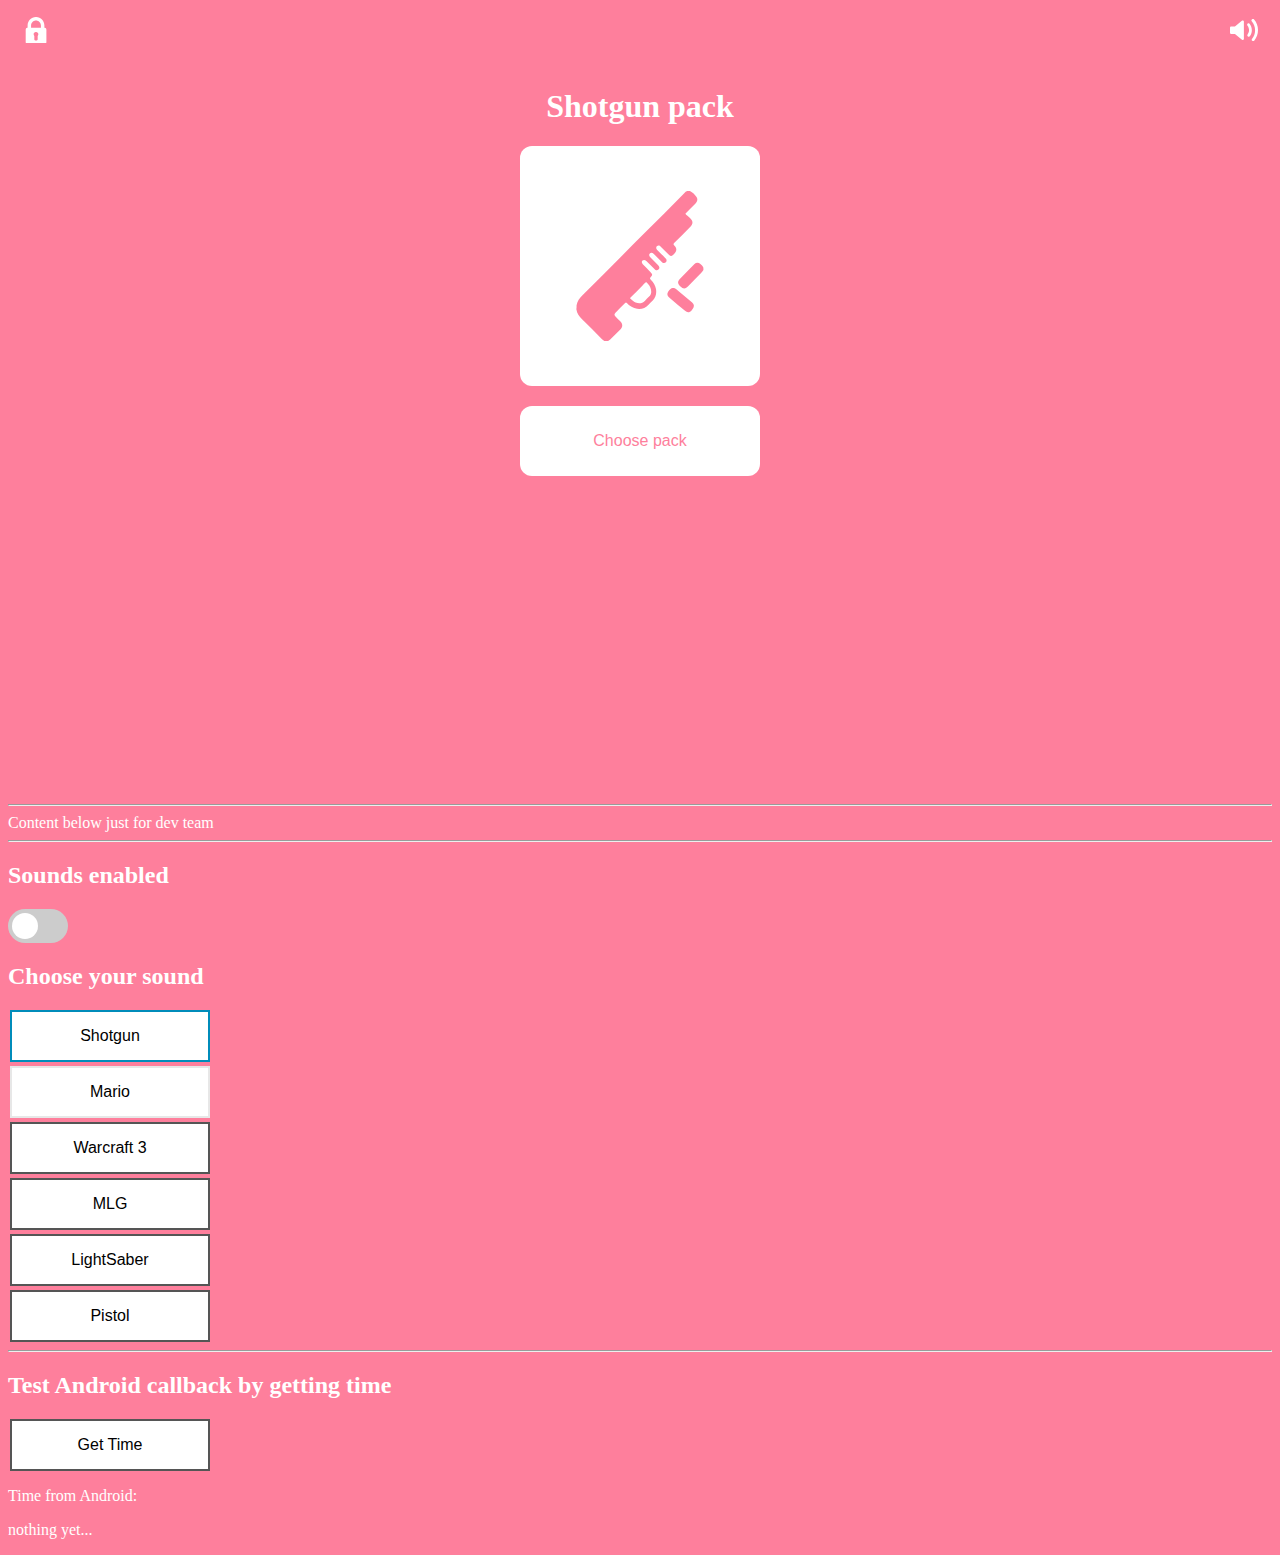
<file: app/src/main/assets/www/index.html>
<html>
<head>
    <link rel="stylesheet" type="text/css" href="styles.css">

    <meta name=viewport
          content="width=device-width, initial-scale=1.0, minimum-scale=0.5 maximum-scale=1.0">
</head>

<body>

<!-- Lets go fresh -->
<div class="wrapNav">
    <div class="leftFloater clearFloater">
        <button class="navBtn" onclick="">
            <svg xmlns="http://www.w3.org/2000/svg" xmlns:xlink="http://www.w3.org/1999/xlink" x="0px" y="0px"
            viewBox="0 0 25 24.1" xml:space="preserve">
            <style type="text/css">
            .st0{fill:#FFFFFF;}
            </style>
            <g>
            <path class="st0" d="M20.4,9.7H20V7.5c0-4.1-3.2-7.5-7.3-7.5c-0.1,0-0.3,0-0.4,0C8.3,0.1,5,3.5,5,7.5v2.2H4.6
            c-0.7,0-1.3,0.7-1.3,1.7v11c0,0.9,0.6,1.7,1.3,1.7h15.9c0.7,0,1.3-0.8,1.3-1.7v-11C21.8,10.5,21.2,9.7,20.4,9.7z M14,16.9v3.3
            c0,0.4-0.3,0.7-0.7,0.7h-1.6c-0.4,0-0.7-0.3-0.7-0.7v-3.3c-0.4-0.4-0.6-0.9-0.6-1.4c0-1.1,0.8-2,1.9-2c0.1,0,0.3,0,0.4,0
            c1,0,1.9,0.9,1.9,2C14.6,16,14.4,16.5,14,16.9z M16.9,9.7h-4.2h-0.4H8.1V7.5c0-2.4,2-4.4,4.4-4.4s4.4,2,4.4,4.4L16.9,9.7L16.9,9.7z
            "/>
            </g>
            </svg>
        </button>
    </div>
    <div class="rightFloater">
        <button class="navBtn" onclick="">
            <svg version="1.1" xmlns="http://www.w3.org/2000/svg" xmlns:xlink="http://www.w3.org/1999/xlink" x="0px" y="0px"
            viewBox="0 0 25 25" xml:space="preserve">
            <style type="text/css">
            .st0{fill:#FFFFFF;}
            </style>
            <g>
            <path class="st0" d="M12.5,20.3c0,0.4-0.2,0.8-0.6,1c-0.2,0.1-0.3,0.1-0.5,0.1c-0.3,0-0.5-0.1-0.7-0.3L4.4,16H1.1
            C0.5,16,0,15.5,0,14.9v-4.5c0-0.6,0.5-1.1,1.1-1.1h3.3l6.2-5.1c0.3-0.3,0.8-0.3,1.2-0.2s0.6,0.6,0.6,1V20.3L12.5,20.3z M16.9,18.5
            C16.9,18.5,16.8,18.5,16.9,18.5c-0.4,0-0.7-0.1-0.9-0.3L15.8,18c-0.4-0.4-0.5-1-0.1-1.5c0.9-1.2,1.3-2.5,1.3-3.9
            c0-1.5-0.5-3-1.5-4.2C15.2,8,15.2,7.4,15.6,7l0.2-0.2c0.2-0.2,0.5-0.3,0.9-0.3c0.3,0,0.6,0.2,0.8,0.4c1.3,1.6,2,3.6,2,5.8
            c0,2-0.6,3.9-1.8,5.4C17.5,18.3,17.2,18.5,16.9,18.5z M21.6,22c-0.2,0.2-0.5,0.4-0.8,0.4c0,0,0,0-0.1,0c-0.3,0-0.6-0.1-0.8-0.3
            L19.7,22c-0.4-0.4-0.5-1.1-0.1-1.5c1.8-2.2,2.8-4.9,2.8-7.8c0-3-1.1-5.8-3-8c-0.4-0.5-0.4-1.1,0.1-1.6l0.2-0.2
            c0.2-0.2,0.5-0.3,0.8-0.3c0.3,0,0.6,0.1,0.8,0.4C23.7,5.6,25,9,25,12.6C25,16.1,23.8,19.4,21.6,22z"/>
            </g>
            </svg>
        </button>
    </div>
</div>

<div class="wrapCenter">
    <h1>Shotgun pack</h1>
    <button class="packBtn" onclick="browse()">
        <img src="shotgun.svg" width="150px" height="150px"/>
    </button>
    <button class="bigStdBtn" onclick="">Choose pack</button>
</div>
<div class="emptySpace">
</div>




<!-- Rounded switch -->
<hr>
    Content below just for dev team
<hr>
<h2>Sounds enabled</h2>
<label class="switch">
    <input id="soundswitch" type="checkbox" onclick="soundSwitchClicked()">
    <span class="slider round"></span>
</label>


<h2>Choose your sound</h2>

<button id="buttonShotgun" class="button button2" onclick="chooseSound(buttonShotgun, buttonMario, buttonWarcraft3, buttonMLG, buttonLightSaber)">Shotgun</button>
<button id="buttonMario" class="button button4" onclick="chooseSound(buttonMario, buttonWarcraft3, buttonShotgun, buttonMLG, buttonLightSaber)">Mario</button>
<button id="buttonWarcraft3" class="button button5" onclick="chooseSound(buttonWarcraft3, buttonShotgun, buttonMario, buttonMLG, buttonLightSaber)">Warcraft 3</button>
<button id="buttonMLG" class="button button5" onclick="chooseSound(buttonMLG, buttonWarcraft3, buttonShotgun, buttonMario,buttonLightSaber)">MLG</button>
<button id="buttonLightSaber" class="button button5" onclick="chooseSound(buttonLightSaber, buttonMLG, buttonWarcraft3, buttonShotgun, buttonMario)">LightSaber</button>
<button id="buttonPistol" class="button button5" onclick="chooseSound(buttonPistol, buttonLightSaber, buttonMLG, buttonWarcraft3, buttonShotgun, buttonMario)">Pistol</button>

<hr>
<h2>Test Android callback by getting time</h2>
<button id="soundswitch" class="button button5" onclick="getTimeFromAndroid()">Get Time</button>
<p>Time from Android: </p><p id="androidtime"> nothing yet...</p>

<script>
    window.oncontextmenu = function(event) {
        event.preventDefault();
        event.stopPropagation();
        return false;
    };

    function soundSwitchClicked() {
        var checked = document.getElementById("soundswitch").checked;
        Android.setSoundOn(checked);
    }

    function chooseSound(id, unmark1, unmark2) {
        id.style.backgroundColor = "#f4bf42";
        unmark1.style.backgroundColor = "white";
        unmark2.style.backgroundColor = "white";
        if(id.id == 'buttonShotgun') {
            Android.setSound("Shotgun");
        } else if (id.id == 'buttonMario') {
            Android.setSound("Mario");
        } else if (id.id == 'buttonWarcraft3') {
            Android.setSound("Warcraft3");
        } else if (id.id == 'buttonMLG') {
            Android.setSound("MLG");
        } else if (id.id == 'buttonLightSaber') {
            Android.setSound("LightSaber");
        }else if (id.id == 'buttonPistol') {
            Android.setSound("Pistol");
        }

    }

    function getTimeFromAndroid() {
        Android.getTime();
    }

    function callbackTimeFromAndroid(time) {
        androidtime.innerHTML = time;
    }
</script>


</body>
</html>
</file>
<file: app/src/main/assets/www/styles.css>
.button {
  background-color: #4CAF50; /* Green */
  border: none;
  color: white;
  padding: 15px 32px;
  text-align: center;
  text-decoration: none;
  display: block;
  font-size: 16px;
  margin: 4px 2px;
  cursor: pointer;
  width: 200px;
}

.button1 {
  background-color: white;
  color: black;
  border: 2px solid #4CAF50;
}

.button2 {
  background-color: white;
  color: black;
  border: 2px solid #008CBA;
}

.button3 {
  background-color: white;
  color: black;
  border: 2px solid #f44336;
}

.button4 {
  background-color: white;
  color: black;
  border: 2px solid #e7e7e7;
}

.button5 {
  background-color: white;
  color: black;
  border: 2px solid #555555;
}

/* -------- The real deal ------- */

body {
    background-color: #fe7f9c;
    color: white;
}

.logo {
    display: block;
    margin-top: 40%;
    margin-bottom: auto;
    margin-left: auto;
    margin-right: auto;
    width: 80%;
    height: 50%;
}

.wrapNav {
    background-color: #fe7f9c;
    line-height: 50px;
    height: 50px;
    margin-bottom: 30px;
    padding-left: 8px;
    padding-right: 8px;
}

.leftFloater {
    float: left;
}

.rightFloater {
    float: right;
}

.clearFloater {
    clear: both;
}

.wrapCenter {
    background-color: #fe7f9c;
    text-align: center;
}

.bigStdBtn {
    border: none;
    background-color: white;
    color: #fe7f9c;
    height: 70px;
    width: 240px;
    padding: 10px;
    text-align: center;
    text-decoration: none;
    font-size: 16px;
    border-radius: 12px;
    display: block;
    margin-left: auto;
    margin-right: auto;
    margin-top: 20px;
    margin-bottom: 20px;

    transition: all .2s ease-in-out;
}

.bigStdBtn:active {
    transform: scale(1.07, 1.07);
}

.packBtn {
    border: none;
    background-color: white;
    color: #fe7f9c;
    height: 240px;
    width: 240px;
    padding: 20px;
    text-align: center;
    text-decoration: none;
    font-size: 16px;
    border-radius: 12px;
    display: block;
    margin-left: auto;
    margin-right: auto;

    transition: all .2s ease-in-out;
}

.packBtn:active {
    transform: scale(1.07, 1.07);
}

.lock {
    height: 25px;
    padding-top: 5px;
}

.emptySpace {
    height: 300px;
}

.navBtn {
    height: 40px;
    width: 40px;
    padding-top: 5px;
    border: none;
    background: none;
    cursor: pointer;
    user-select:none;
}

.navBtn:active svg {
  transform: scale(1.3);
}
.navBtn::-moz-focus-inner {
  border: 0;
}
.navBtn svg {
  outline: none;
  transition: transform 0.3s linear;
}

/* ------- Slider -------- */

/* The switch - the box around the slider */
.switch {
  position: relative;
  display: inline-block;
  width: 60px;
  height: 34px;
}

/* Hide default HTML checkbox */
.switch input {
  opacity: 0;
  width: 0;
  height: 0;
}

/* The slider */
.slider {
  position: absolute;
  cursor: pointer;
  top: 0;
  left: 0;
  right: 0;
  bottom: 0;
  background-color: #ccc;
  -webkit-transition: .4s;
  transition: .4s;
}

.slider:before {
  position: absolute;
  content: "";
  height: 26px;
  width: 26px;
  left: 4px;
  bottom: 4px;
  background-color: white;
  -webkit-transition: .4s;
  transition: .4s;
}

input:checked + .slider {
  background-color: #2196F3;
}

input:focus + .slider {
  box-shadow: 0 0 1px #2196F3;
}

input:checked + .slider:before {
  -webkit-transform: translateX(26px);
  -ms-transform: translateX(26px);
  transform: translateX(26px);
}

/* Rounded sliders */
.slider.round {
  border-radius: 34px;
}

.slider.round:before {
  border-radius: 50%;
}


/*-----select*/

* {
   -webkit-user-select: none;
}
</file>
